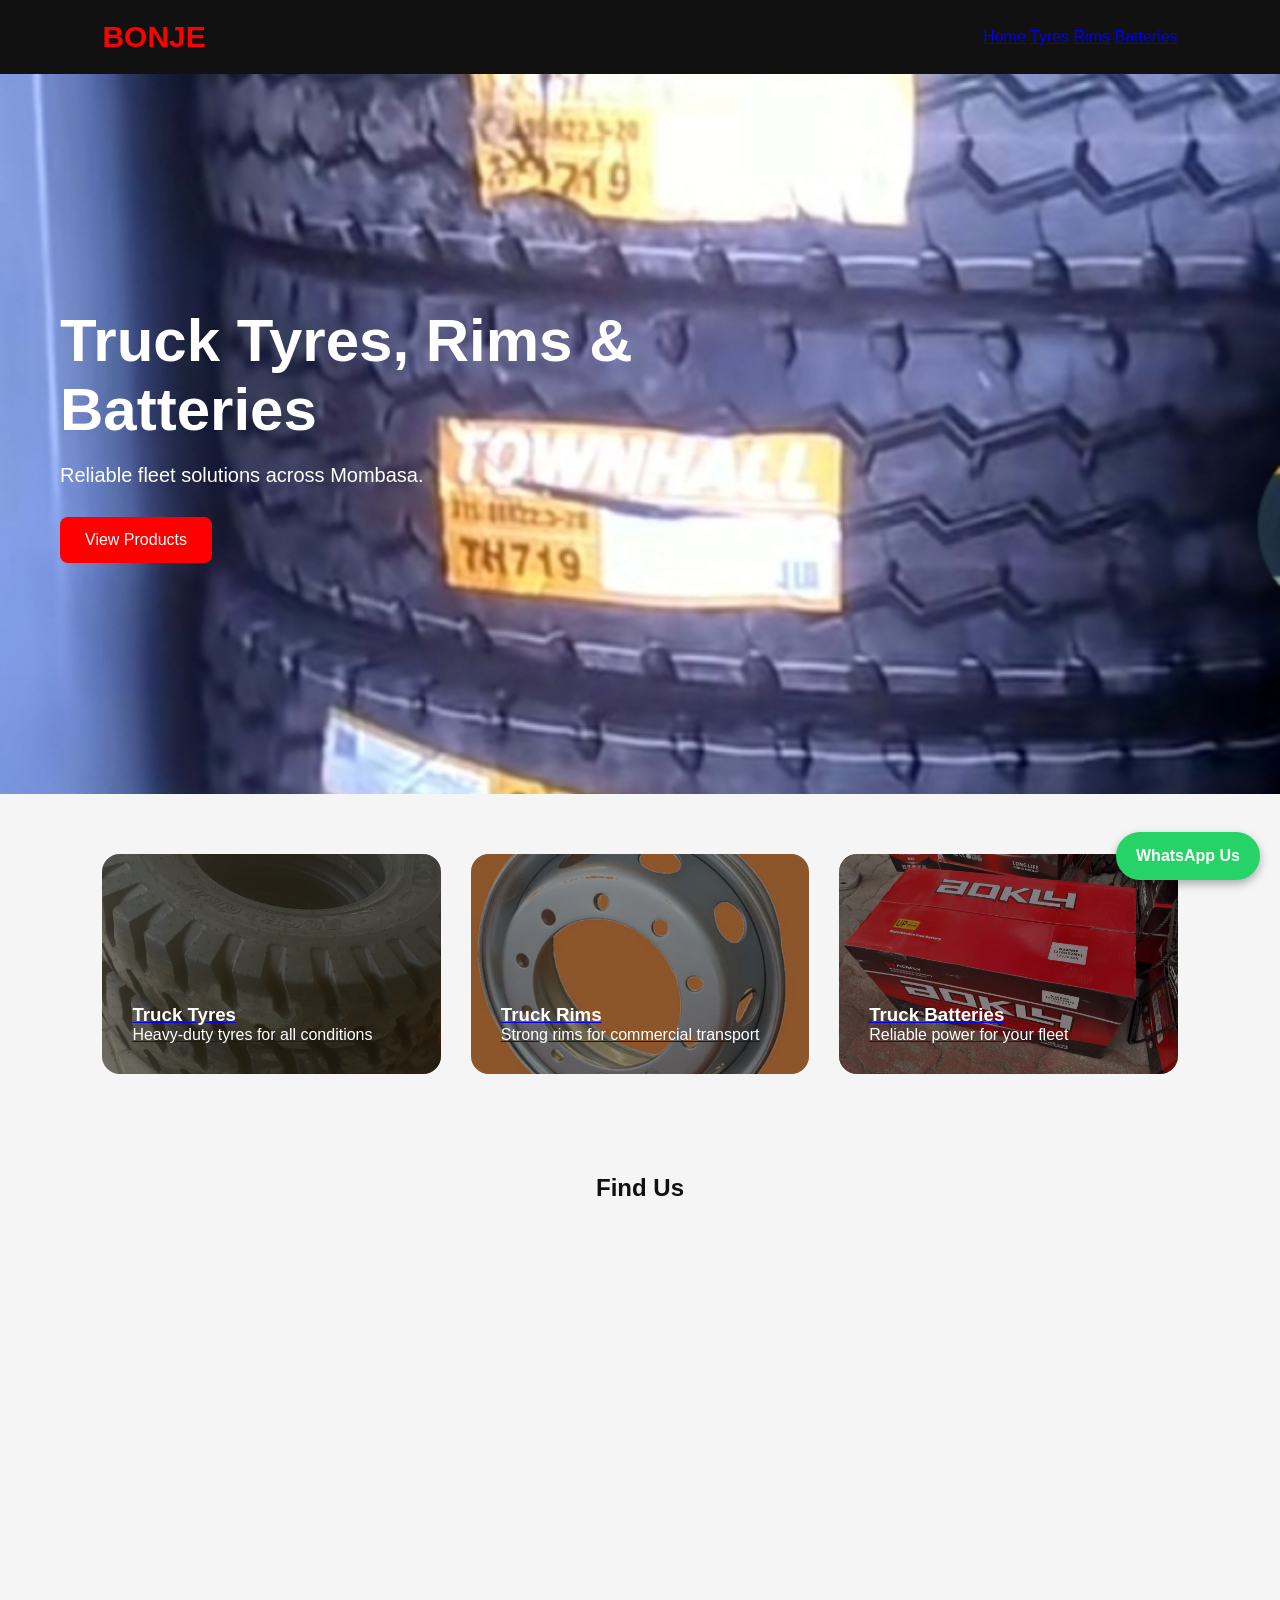
<file: index.html>
<!DOCTYPE html>
<html lang="en">
<head>
<meta charset="UTF-8">
<meta name="viewport" content="width=device-width, initial-scale=1.0">

<title>Bonje Tyres & Batteries | Mombasa</title>

<meta name="description" content="Truck tyres, rims and batteries in Mombasa. Quality products for fleets and transporters.">

<link rel="stylesheet" href="style.css">
</head>

<body>

<header>
    <div class="logo">BONJE</div>

    <nav class="nav">
        <a href="index.html">Home</a>
        <a href="tyres.html">Tyres</a>
        <a href="rims.html">Rims</a>
        <a href="batteries.html">Batteries</a>
    </nav>
</header>

<!-- HERO SECTION -->
<section class="hero">

    <div class="hero-content">
        <h1>Truck Tyres, Rims & Batteries</h1>
        <p>Reliable fleet solutions across Mombasa.</p>

        <a class="btn" href="tyres.html">View Products</a>
    </div>

</section>

<!-- CATEGORY TILES -->
<section class="features">

    <a href="tyres.html" class="card-link">
        <div class="card tyres">
            <h3>Truck Tyres</h3>
            <p>Heavy-duty tyres for all conditions</p>
        </div>
    </a>

    <a href="rims.html" class="card-link">
        <div class="card rims">
            <h3>Truck Rims</h3>
            <p>Strong rims for commercial transport</p>
        </div>
    </a>

    <a href="batteries.html" class="card-link">
        <div class="card batteries">
            <h3>Truck Batteries</h3>
            <p>Reliable power for your fleet</p>
        </div>
    </a>

</section>

<!-- MAP SECTION -->
<section id="contact">
    <h2 style="text-align:center; margin-top:40px;">Find Us</h2>

    <iframe
        src="https://maps.google.com/maps?q=Bonje%20Tyres%20and%20Batteries%20Mombasa&t=&z=15&ie=UTF8&iwloc=&output=embed"
        width="100%"
        height="450"
        style="border:0;"
        loading="lazy">
    </iframe>
</section>
<!-- WHATSAPP BUTTON -->
<div class="whatsapp-container">
    <a class="whatsapp"
       href="https://wa.me/254703351527"
       target="_blank">
       WhatsApp Us
    </a>
</div>
<script src="script.js"></script>

</body>
</html>
</file>
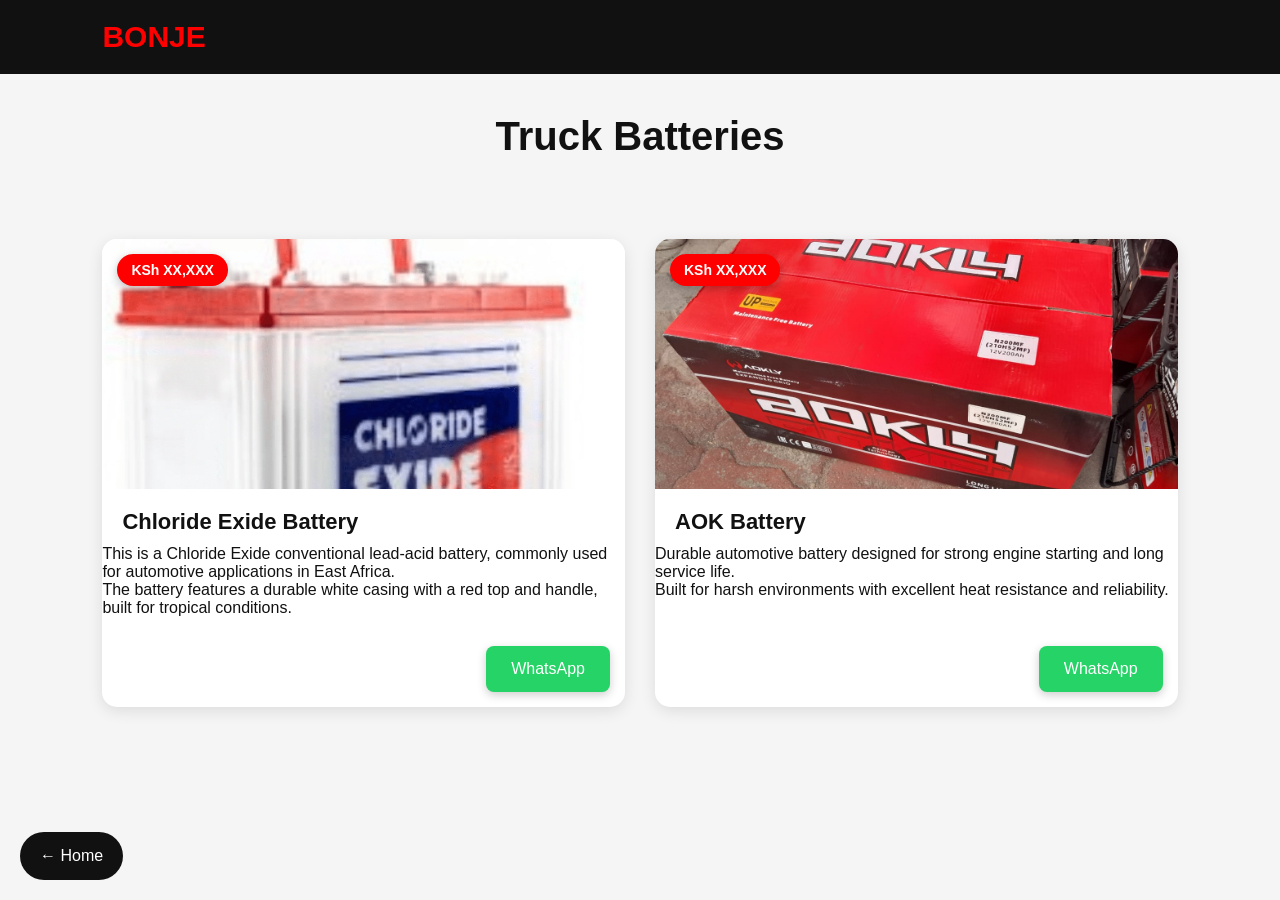
<file: batteries.html>
<!DOCTYPE html>
<html lang="en">
<head>
<meta charset="UTF-8">
<meta name="viewport" content="width=device-width, initial-scale=1.0">
<title>Truck Batteries | Bonje</title>
<link rel="stylesheet" href="style.css">
</head>

<body>

<a href="index.html" class="back-btn">← Home</a>

<header>
    <div class="logo">BONJE</div>
</header>

<h1 class="page-title">Truck Batteries</h1>

<div class="products-grid">

    <!-- EXIDE -->
    <div class="product-card">

        <div class="image-slider">
            <span class="price-tag">KSh XX,XXX</span>

            <img src="ex3.jpg">
            <img src="ex2.jpg">
            <img src="ex1.jpg">
        </div>

        <h2>Chloride Exide Battery</h2>

        <p>
            This is a Chloride Exide conventional lead-acid battery, commonly used for automotive applications in East Africa.
        </p>

        <p>
            The battery features a durable white casing with a red top and handle, built for tropical conditions.
        </p>

        <a class="btn"
        href="https://wa.me/254703351527?text=I'm%20interested%20in%20the%20Chloride%20Exide%20battery%20on%20your%20website.%20Can%20I%20get%20more%20info?"
        target="_blank">
        WhatsApp
        </a>

    </div>

    <!-- AOK -->
    <div class="product-card">

        <div class="image-slider">
            <span class="price-tag">KSh XX,XXX</span>

            <img src="aok1.jpg">
            <img src="aok2.jpg">
            <img src="aok3.jpg">
        </div>

        <h2>AOK Battery</h2>

        <p>
            Durable automotive battery designed for strong engine starting and long service life.
        </p>

        <p>
            Built for harsh environments with excellent heat resistance and reliability.
        </p>

        <a class="btn"
        href="https://wa.me/254703351527?text=I'm%20interested%20in%20the%20AOK%20battery%20on%20your%20website.%20Can%20I%20get%20more%20info?"
        target="_blank">
        WhatsApp
        </a>

    </div>

</div>

</body>
</html>
</file>
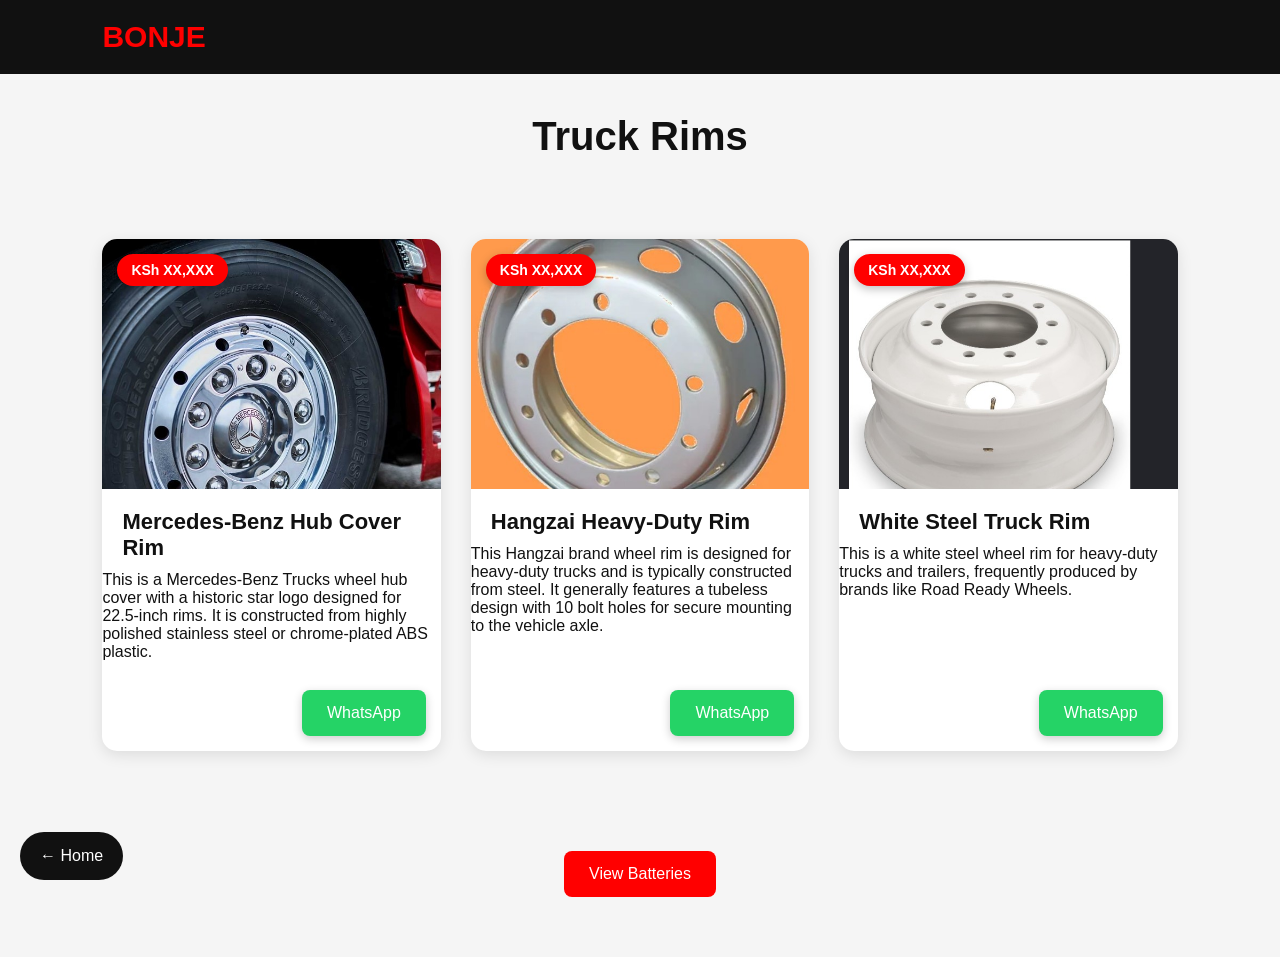
<file: rims.html>
<!DOCTYPE html>
<html lang="en">
<head>
<meta charset="UTF-8">
<meta name="viewport" content="width=device-width, initial-scale=1.0">
<title>Truck Rims | Bonje</title>
<link rel="stylesheet" href="style.css">
</head>

<body>

<a href="index.html" class="back-btn">← Home</a>

<header>
    <div class="logo">BONJE</div>
</header>

<h1 class="page-title">Truck Rims</h1>

<div class="products-grid">

    <!-- CARD 1 -->
    <div class="product-card">

        <div class="price-tag">KSh XX,XXX</div>

        <img src="rim3.jpg" alt="Mercedes-Benz Rim">

        <h2>Mercedes-Benz Hub Cover Rim</h2>

        <p>
            This is a Mercedes-Benz Trucks wheel hub cover with a historic
            star logo designed for 22.5-inch rims. It is constructed from
            highly polished stainless steel or chrome-plated ABS plastic.
        </p>

        <a class="btn"
           href="https://wa.me/254703351527?text=I%20am%20interested%20in%20the%20Mercedes-Benz%20Hub%20Cover%20rim%20on%20your%20website.">
           WhatsApp
        </a>

    </div>

    <!-- CARD 2 -->
    <div class="product-card">

        <div class="price-tag">KSh XX,XXX</div>

        <img src="rim1.jpg" alt="Hangzai Rim">

        <h2>Hangzai Heavy-Duty Rim</h2>

        <p>
            This Hangzai brand wheel rim is designed for heavy-duty trucks
            and is typically constructed from steel. It generally features
            a tubeless design with 10 bolt holes for secure mounting to the
            vehicle axle.
        </p>

        <a class="btn"
           href="https://wa.me/254703351527?text=I%20am%20interested%20in%20the%20Hangzai%20Heavy-Duty%20rim%20on%20your%20website.">
           WhatsApp
        </a>

    </div>

    <!-- CARD 3 -->
    <div class="product-card">

        <div class="price-tag">KSh XX,XXX</div>

        <img src="rim2.jpg" alt="White Steel Rim">

        <h2>White Steel Truck Rim</h2>

        <p>
            This is a white steel wheel rim for heavy-duty trucks and
            trailers, frequently produced by brands like Road Ready Wheels.
        </p>

        <a class="btn"
           href="https://wa.me/254703351527?text=I%20am%20interested%20in%20the%20White%20Steel%20Truck%20rim%20on%20your%20website.">
           WhatsApp
        </a>

    </div>

</div>

<div class="next-category">
    <a class="btn" href="batteries.html">View Batteries</a>
</div>

</body>
</html>
</file>
<file: style.css>
*{
    margin:0;
    padding:0;
    box-sizing:border-box;
}

body{
    font-family:Arial, sans-serif;
    background:#f5f5f5;
    color:#111;
}

/* =========================
   HEADER
========================= */
header{
    display:flex;
    justify-content:space-between;
    align-items:center;
    padding:20px 8%;
    background:#111;
    color:white;
}

.logo{
    font-size:30px;
    font-weight:bold;
    color:red;
}

/* =========================
   HERO SECTION
========================= */
.hero{
    height:80vh;
    display:flex;
    align-items:center;
    padding:60px;
    color:white;
    background-size:cover;
    background-position:center;
    transition:background-image 1s ease-in-out;
}

.hero-content{
    max-width:700px;
}

.hero h1{
    font-size:60px;
    margin-bottom:20px;
}

.hero p{
    font-size:20px;
    margin-bottom:30px;
}

/* =========================
   BUTTONS
========================= */
.btn{
    display:inline-block;
    background:red;
    color:white;
    padding:14px 25px;
    text-decoration:none;
    border-radius:8px;
}

/* WhatsApp override button */
.product-card .btn{
    position:absolute;
    bottom:15px;
    right:15px;
    background:#25D366;
    box-shadow:0 3px 10px rgba(0,0,0,0.2);
}

/* =========================
   FEATURES / CATEGORY CARDS
========================= */
.features{
    padding:60px 8%;
    display:grid;
    grid-template-columns:repeat(auto-fit, minmax(250px, 1fr));
    gap:30px;
}

.card{
    position:relative;
    min-height:220px;
    border-radius:18px;
    padding:30px;
    display:flex;
    flex-direction:column;
    justify-content:flex-end;
    color:white;
    overflow:hidden;
    opacity:0;
    transform:translateY(40px);
    transition:all 0.7s ease;
}

.card.show{
    opacity:1;
    transform:translateY(0);
}

.card::before{
    content:"";
    position:absolute;
    inset:0;
    background:rgba(0,0,0,0.45);
    z-index:1;
}

.card h3,
.card p{
    position:relative;
    z-index:2;
}

.card:hover{
    transform:translateY(-8px) scale(1.03);
}

/* Category backgrounds */
.tyres{
    background:url("bkt1.jpg") center/cover no-repeat;
}

.rims{
    background:url("rim1.jpg") center/cover no-repeat;
}

.batteries{
    background:url("aok1.jpg") center/cover no-repeat;
}

/* =========================
   PAGE TITLE
========================= */
.page-title{
    text-align:center;
    margin:40px 0;
    font-size:2.5rem;
}

/* =========================
   PRODUCT GRID
========================= */
.products-grid{
    display:grid;
    grid-template-columns:repeat(auto-fit,minmax(300px,1fr));
    gap:30px;
    padding:40px 8%;
}

/* =========================
   PRODUCT CARD
========================= */
.product-card{
    background:#fff;
    border-radius:15px;
    overflow:hidden;
    box-shadow:0 4px 15px rgba(0,0,0,0.1);
    position:relative;
    padding-bottom:90px;
    transition:transform 0.3s ease;
}

.product-card:hover{
    transform:translateY(-6px);
}

.product-card img{
    width:100%;
    height:250px;
    object-fit:cover;
    display:block;
}

/* =========================
   IMAGE SLIDER (MULTI IMAGES)
========================= */
.image-slider{
    display:flex;
    overflow-x:auto;
    scroll-snap-type:x mandatory;
    scroll-behavior:smooth;
    scrollbar-width:none;
}

.image-slider::-webkit-scrollbar{
    display:none;
}

.image-slider img{
    flex:0 0 100%;
    width:100%;
    height:250px;
    object-fit:cover;
    scroll-snap-align:start;
}

/* =========================
   PRICE TAG (FLOATING)
========================= */
.price-tag{
    position:absolute;
    top:15px;
    left:15px;
    background:red;
    color:white;
    padding:8px 14px;
    border-radius:30px;
    font-size:14px;
    font-weight:bold;
    z-index:10;
    box-shadow:0 3px 10px rgba(0,0,0,0.25);
}

/* =========================
   TEXT CONTENT
========================= */
.product-card h2{
    padding:20px 20px 10px;
    font-size:22px;
    color:#111;
}

.preview{
    padding:0 20px;
    color:#555;
    display:-webkit-box;
    -webkit-line-clamp:2;
    -webkit-box-orient:vertical;
    overflow:hidden;
}

.more-text{
    display:none;
    padding:0 20px;
    color:#555;
    line-height:1.6;
}

.more-text.show{
    display:block;
}

.preview.hide{
    display:none;
}

/* Read more */
.read-more{
    background:none;
    border:none;
    color:red;
    font-weight:bold;
    cursor:pointer;
    margin:10px 20px 20px;
    padding:0;
}

/* =========================
   WHATSAPP BUTTON
========================= */
.product-card .btn:hover{
    transform:scale(1.05);
}

/* =========================
   NAV / NEXT SECTION
========================= */
.next-category{
    text-align:center;
    padding:50px 20px;
}

.next-category .btn{
    margin:10px;
}

/* =========================
   BACK BUTTON
========================= */
.back-btn{
    position:fixed;
    left:20px;
    bottom:20px;
    background:#111;
    color:white;
    text-decoration:none;
    padding:15px 20px;
    border-radius:50px;
    z-index:999;
}

/* =========================
   RESPONSIVE DESIGN
========================= */
@media(max-width:768px){

    .hero h1{
        font-size:40px;
    }

    .hero{
        padding:30px;
        height:70vh;
    }

    .products-grid{
        padding:20px;
        grid-template-columns:1fr;
    }

    .product-card img{
        height:220px;
    }

    .page-title{
        font-size:2rem;
    }
}.image-slider{
    display:flex;
    overflow-x:auto;
    scroll-snap-type:x mandatory;
    scroll-behavior:smooth;
    -webkit-overflow-scrolling:touch;
}

.slide{
    min-width:100%;
    position:relative;
    scroll-snap-align:start;
}

.slide img{
    width:100%;
    height:250px;
    object-fit:cover;
    display:block;
}
.image-slider{
    display:flex;
    overflow-x:auto;
    scroll-snap-type:x mandatory;
    scroll-behavior:smooth;
    -webkit-overflow-scrolling:touch;
}

.image-slider img{
    min-width:100%;
    height:250px;
    object-fit:cover;
    scroll-snap-align:start;
    flex-shrink:0;
}
.image-slider{
    display:flex;
    overflow-x:auto;
    scroll-snap-type:x mandatory;
    scroll-behavior:smooth;
    -webkit-overflow-scrolling:touch;
}

.image-slider img{
    min-width:100%;
    height:250px;
    object-fit:cover;
    scroll-snap-align:start;
    flex-shrink:0;
}
.whatsapp{
    position:fixed;
    bottom:20px;
    right:20px;
    background:#25D366;
    color:white;
    text-decoration:none;
    padding:15px 20px;
    border-radius:50px;
    font-weight:bold;
    box-shadow:0 4px 10px rgba(0,0,0,0.3);
    z-index:1000;
}
</file>
